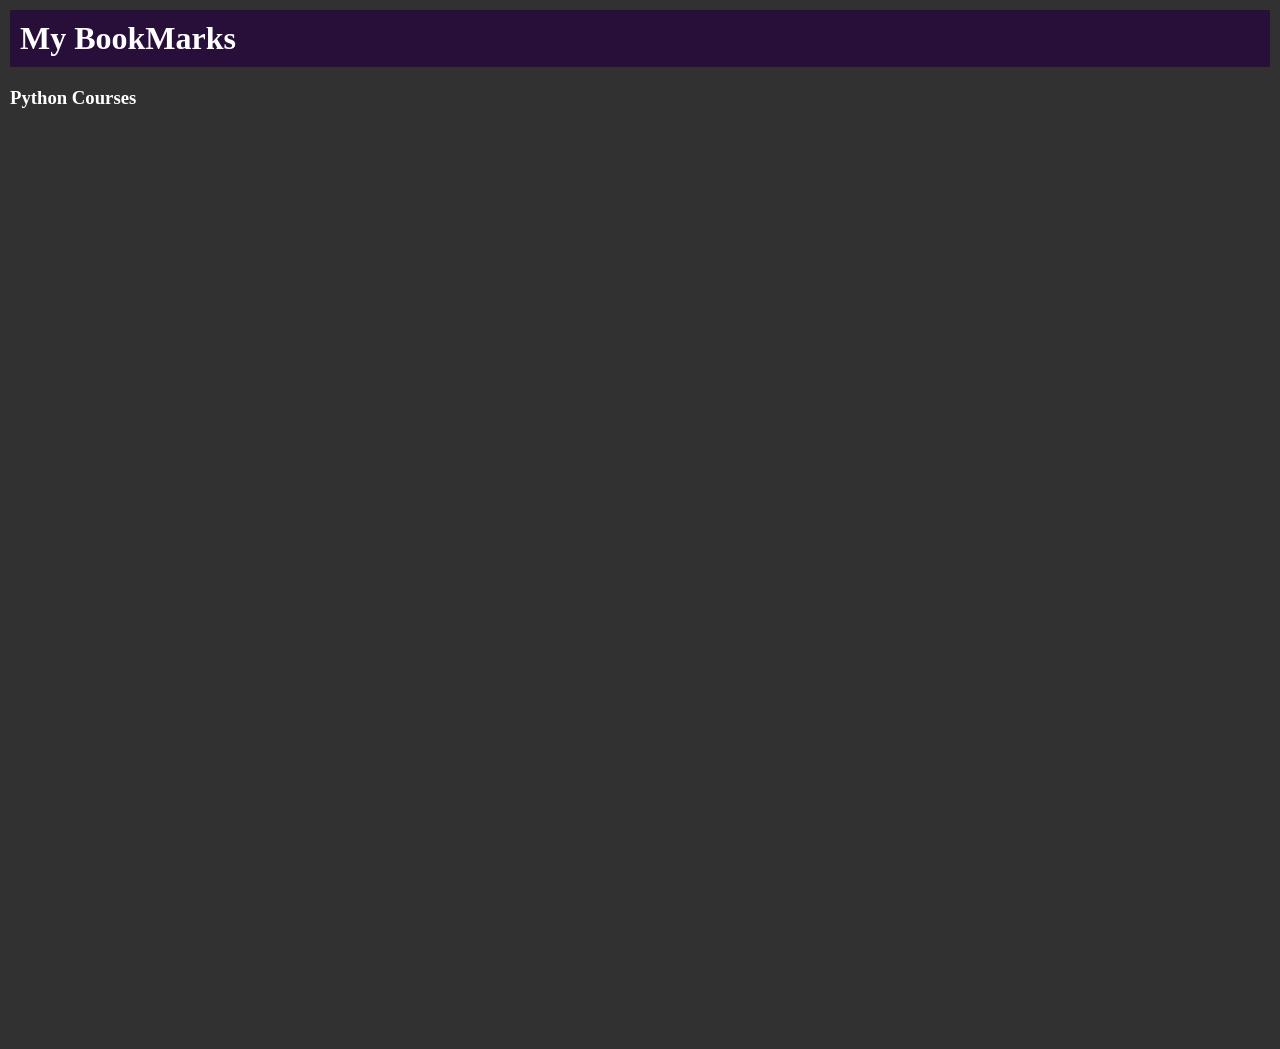
<file: BookMark/index.html>
<!DOCTYPE html>
<html lang="en">
<head>
    <meta charset="UTF-8">
    <meta name="viewport" content="width=device-width, initial-scale=1.0">
    <meta name="referrer" content="strict-origin-when-cross-origin" />
    <title>My Bookmark - Raj</title>
    <link rel="stylesheet" href="style.css">
</head>
<body>

<header>
    <h1>My BookMarks</h1>
</header>


<main>

    <h3 class="head_title">Python Courses</h3>
    <div class="stuct">
    <div class="video">
        <iframe width="460" height="280" src="https://www.youtube.com/embed/UrsmFxEIp5k?si=R9yFhYVAkInmtqCh" title="YouTube video player" frameborder="0" allow="accelerometer; autoplay; clipboard-write; encrypted-media; gyroscope; picture-in-picture; web-share" referrerpolicy="strict-origin-when-cross-origin" allowfullscreen></iframe>
    </div>
    <div class="video">
        <iframe width="460" height="280" src="https://www.youtube.com/embed/t2_Q2BRzeEE?si=WCigUHqBW0tMe_ow" title="YouTube video player" frameborder="0" allow="accelerometer; autoplay; clipboard-write; encrypted-media; gyroscope; picture-in-picture; web-share" referrerpolicy="strict-origin-when-cross-origin" allowfullscreen></iframe>
    </div>
    <div class="video">
        <iframe width="460" height="280" src="https://www.youtube.com/embed/ERCMXc8x7mc?si=4r0d5LzBopwlEoSD" title="YouTube video player" frameborder="0" allow="accelerometer; autoplay; clipboard-write; encrypted-media; gyroscope; picture-in-picture; web-share" referrerpolicy="strict-origin-when-cross-origin" allowfullscreen></iframe>
    </div>
    <div class="video">
        <iframe width="460" height="280" src="https://www.youtube.com/embed/g4Ffdh41vRQ?si=57EI_deWlM7MtQZR" title="YouTube video player" frameborder="0" allow="accelerometer; autoplay; clipboard-write; encrypted-media; gyroscope; picture-in-picture; web-share" referrerpolicy="strict-origin-when-cross-origin" allowfullscreen></iframe>
    </div>
    <div class="video">
        <iframe width="460" height="280" src="https://www.youtube.com/embed/XV-lIaO00H8?si=x3LXZ-vofQUCNy85" title="YouTube video player" frameborder="0" allow="accelerometer; autoplay; clipboard-write; encrypted-media; gyroscope; picture-in-picture; web-share" referrerpolicy="strict-origin-when-cross-origin" allowfullscreen></iframe>
    </div>
    <div class="video">
        <iframe width="460" height="280" src="https://www.youtube.com/embed/HeW-D6KpDwY?si=8UqmIKVfwtZK6nA-" title="YouTube video player" frameborder="0" allow="accelerometer; autoplay; clipboard-write; encrypted-media; gyroscope; picture-in-picture; web-share" referrerpolicy="strict-origin-when-cross-origin" allowfullscreen></iframe>
    </div>
    </div>
</main>
    
</body>
</html>
</file>
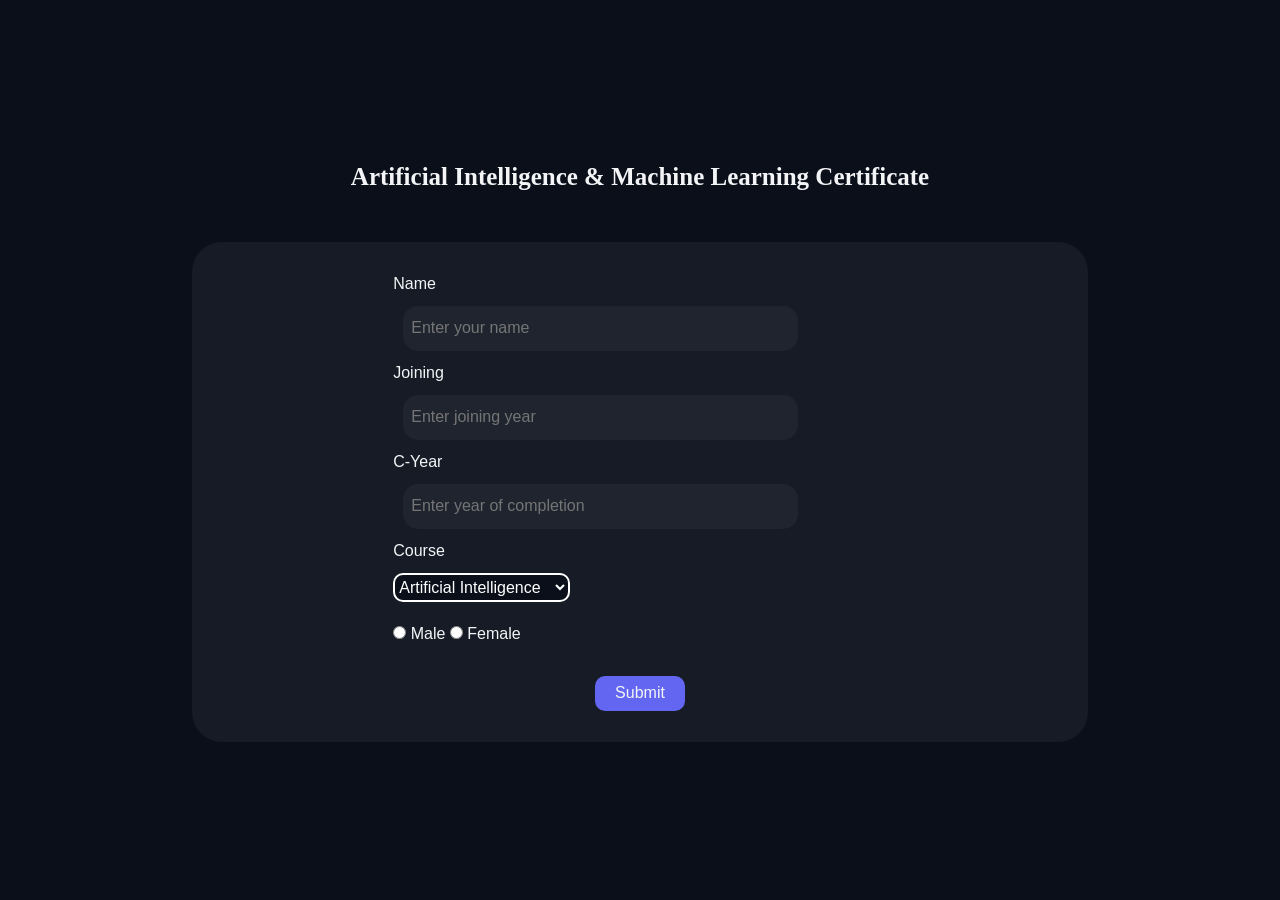
<file: Certificate Generator/index.html>
<!DOCTYPE html>
<html lang="en">

<head>
    <meta charset="UTF-8">
    <meta name="viewport" content="width=device-width, initial-scale=1.0">
    <link href="https://cdn.jsdelivr.net/npm/bootstrap@5.3.0/dist/css/bootstrap.min.css" rel="stylesheet">
    <link rel="stylesheet" href="https://cdn.jsdelivr.net/npm/bootstrap-icons@1.11.3/font/bootstrap-icons.min.css">
    <link rel="stylesheet" href="style.css">
    <title>AI ML Certificate Generator</title>
</head>

<body>

    <div class="heading">
        <p>Artificial Intelligence & Machine Learning Certificate</p>
    </div>
    <!-- Container box -->
    <div class="container">
        <form action="page/certificate.html" class="details">
            <div class="form-inp">
                <label for="name">Name</label>
                <input class="inp" type="text" id="name" placeholder="Enter your name" autofocus required>
            </div>

            <div class="form-inp">
                <label for="j-year">Joining</label>
                <input class="inp" type="number" id="j-year" placeholder="Enter joining year" required>
            </div>

            <div class="form-inp">
                <label for="c-year">C-Year</label>
                <input class="inp" type="number" id="c-year" placeholder="Enter year of completion" required>
            </div>

            <div class="form-inp">
                <label>Course</label>
                <select name="courses" required>
                    <option value="ai">Artificial Intelligence</option>
                    <option value="ml">Machine Learning</option>
                </select>
            </div>

            <div class="gender">
                <input type="radio" id="male" name="gender" value="male">
                <label for="male">Male</label>
                <input type="radio" id="female" name="gender" value="female">
                <label for="female">Female</label>
            </div>

            <div class="sbt">
                <input type="submit" id="sb-btn">
            </div>
        </form>
    </div>

    <script src="page/script.js"></script>
</body>

</html>
</file>
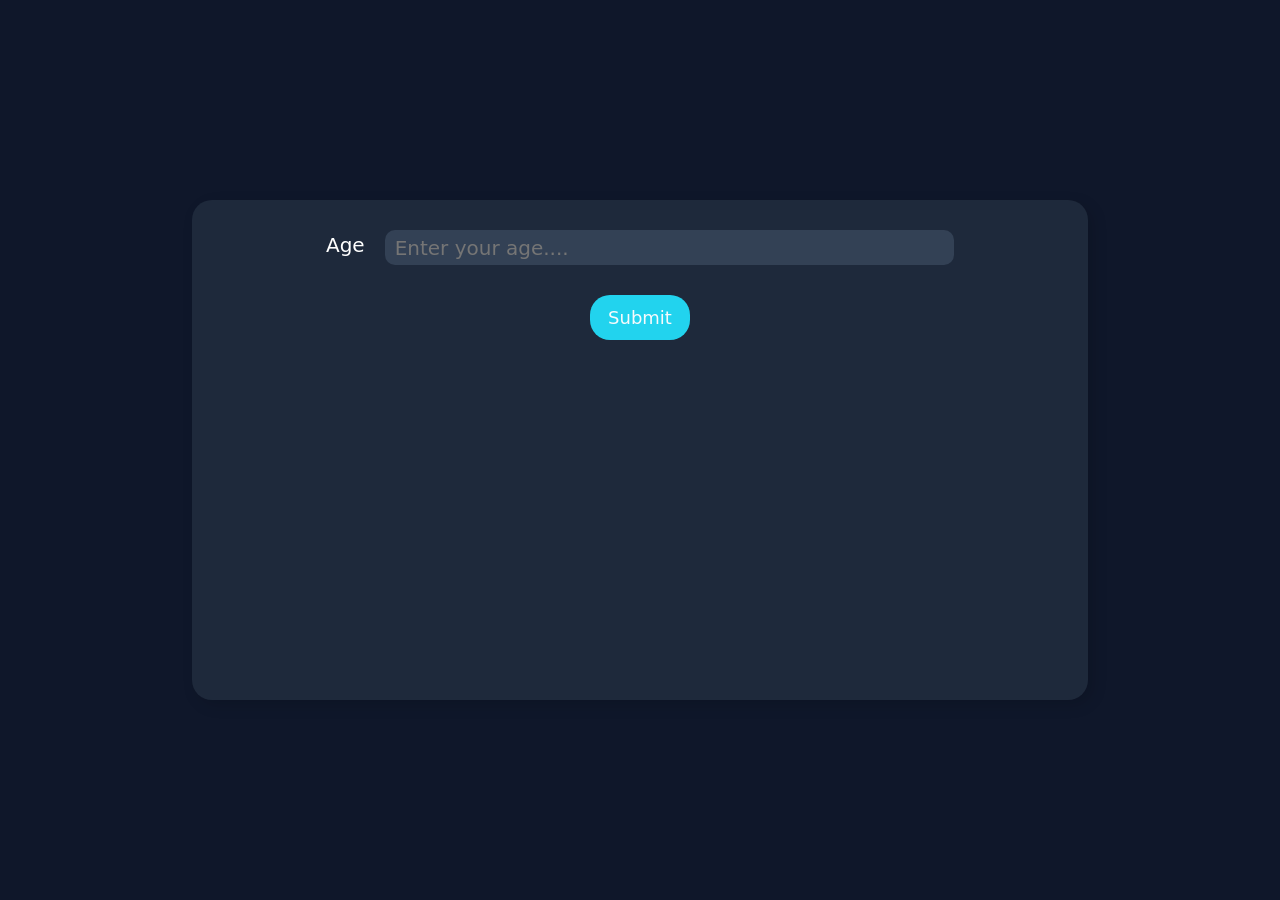
<file: Dynamic DL checker/index.html>
<!DOCTYPE html>
<html lang="en">
<head>
    <meta charset="UTF-8">
    <meta name="viewport" content="width=device-width, initial-scale=1.0">
    <title>DL Checker</title>
    <link href="https://cdn.jsdelivr.net/npm/bootstrap@5.3.0/dist/css/bootstrap.min.css" rel="stylesheet">
    <link rel="stylesheet" href="https://cdn.jsdelivr.net/npm/bootstrap-icons@1.11.3/font/bootstrap-icons.min.css">

    <link rel="stylesheet" href="style.css">
</head>
<body>
    
    <div class="container">
        <div class="input-section">
            <label for="age">Age</label>
            <input type="number" id="age" placeholder="Enter your age....">
        </div>
        <div class="submit">
            <button id="submit">Submit</button>
        </div>

        <div class="warn" id="notAge"><i style="color: white;" class="bi bi-exclamation-triangle"></i> Invalid Age</div>

        <div class="warn" id="less16"><i style="color: white;" class="bi bi-exclamation-triangle"></i> You are not eligible for DL</div>

        <div class="warn" id="is16"><i style="color: rgb(0, 255, 0);" class="bi bi-check-square"></i> You can apply for Learning DL</div>

        <div class="warn" id="is18"><i style="color: rgb(0, 255, 0);" class="bi bi-check-square"></i> You can apply for DL</div>
        
        <div class="warn" id="greater20"><i style="color: rgb(0, 255, 0);" class="bi bi-check-square"></i> You can apply for both commercial and personal DL</div>

        <div class="warn" id="oldage"><i style="color: white;" class="bi bi-exclamation-triangle"></i> You cannot apply for the DL anymore, stay home and stay healthy</div>
    </div>

    <script src="script.js"></script>
</body>
</html>
</file>
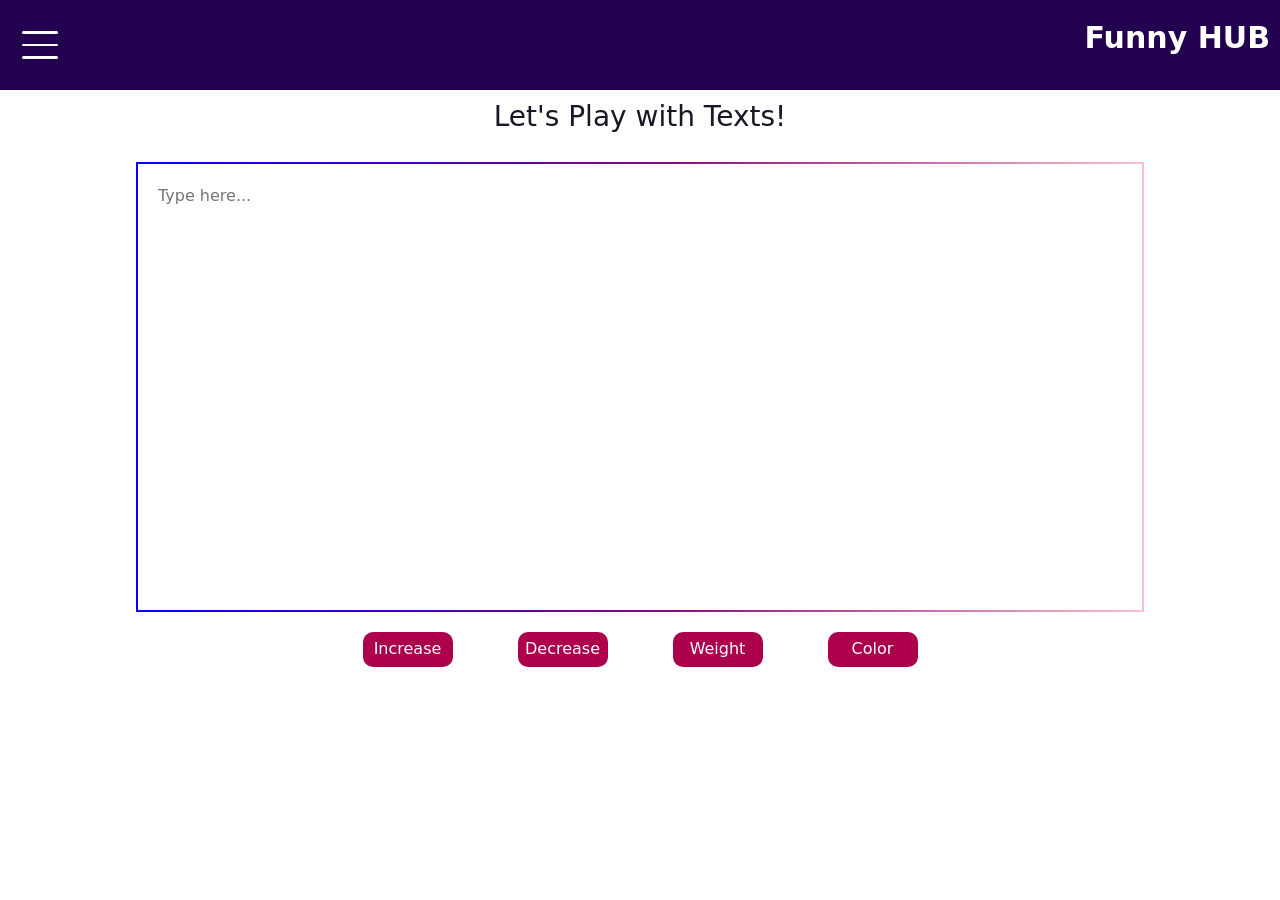
<file: Funny-HUB/index.html>
<!DOCTYPE html>
<html lang="en">

<head>
    <meta charset="UTF-8">
    <meta name="viewport" content="width=device-width, initial-scale=1.0">
    <link href="https://cdn.jsdelivr.net/npm/bootstrap@5.3.0/dist/css/bootstrap.min.css" rel="stylesheet">
    <link rel="stylesheet" href="https://cdn.jsdelivr.net/npm/bootstrap-icons@1.11.3/font/bootstrap-icons.min.css">

    <link rel="stylesheet" href="style.css">
    <title>Funny-HUB.com</title>
</head>

<body>
    <header>
        <div class="hamburger">
            <div class="line line1"></div>
            <div class="line line2"></div>
            <div class="line line3"></div>
        </div>
        <div class="headName">
            <p>Funny HUB</p>
        </div>

    </header>
    <div class="sidebar">

        <div class="dark">
            <i class="bi bi-moon"></i><p>Dark</p>
        </div>

    </div>

    <main>
        <div class="textEditor">
            <h3>Let's Play with Texts!</h3>
            
            <textarea id="textarea" name="message" rows="12" cols="80" placeholder="Type here..."></textarea>
            
            <div class="buttons">
                <button id="increase">Increase</button>
                <button id="decrease">Decrease</button>
                <button id="weight">Weight</button>
                <button id="color">Color</button>

            </div>
                <div class="color-sec">
                    <div class="colour colour1"></div>
                    <div class="colour colour2"></div>
                    <div class="colour colour3"></div>
                    <div class="colour colour4"></div>
                    <div class="colour colour5"></div>
                    <div class="colour colour6"></div>
                    <div class="colour colour7"></div>
                    <div class="colour colour8"></div>
                    <div class="colour colour9"></div>
                    <div class="colour colour10"></div>
                    <div class="colour colour11"></div>
                    <div class="colour colour12"></div>
                </div>
        </div>

    </main>
    <script src="script.js"></script>
</body>

</html>
</file>
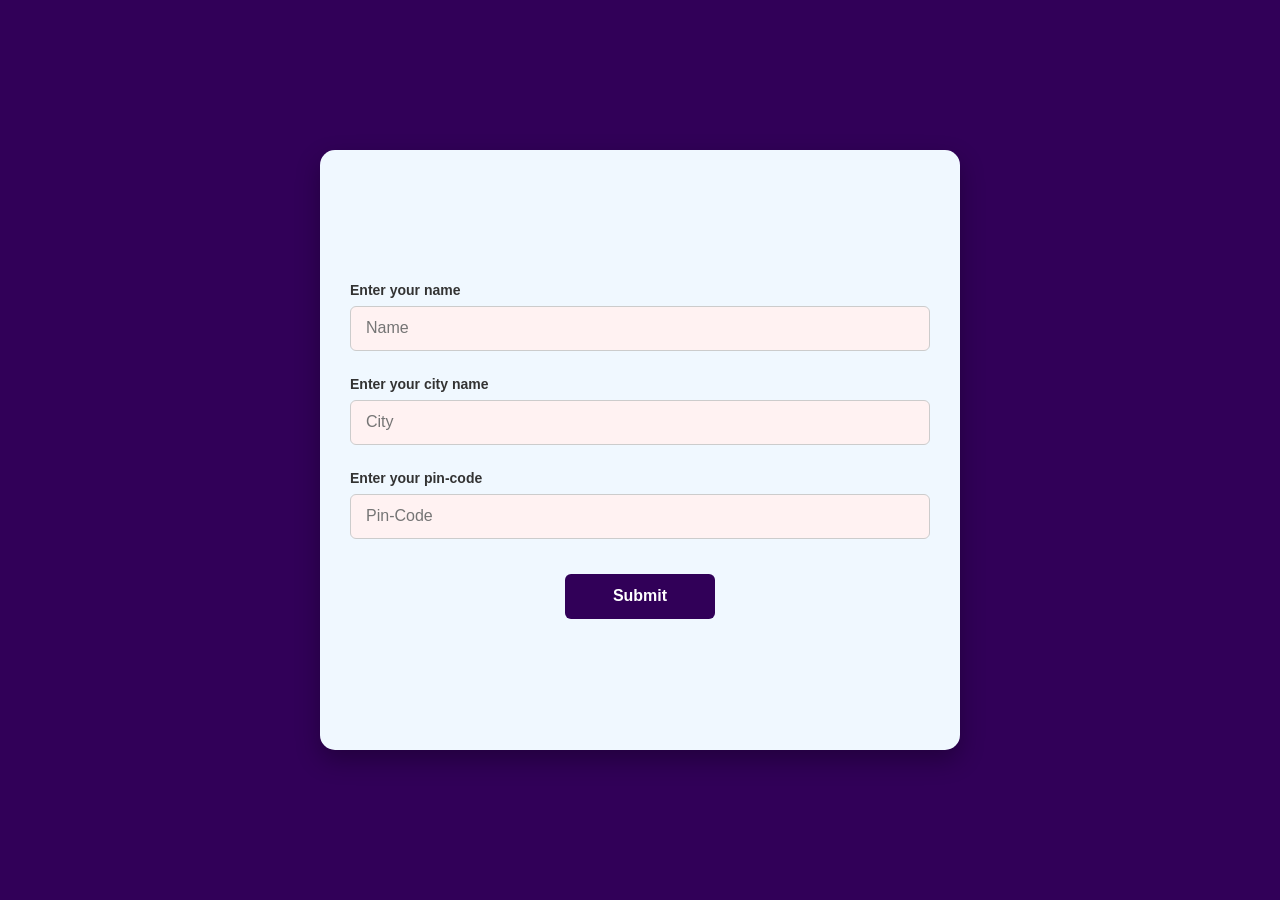
<file: Log in page/index.html>
<!DOCTYPE html>
<html lang="en">
<head>
    <meta charset="UTF-8">
    <meta name="viewport" content="width=device-width, initial-scale=1.0">
    <title>Form - User</title>
    <style>
        /* CSS Reset */
        * {
            margin: 0;
            padding: 0;
            box-sizing: border-box;
        }

        body {
            background-color: rgb(49, 0, 88);
            display: flex;
            align-items: center;
            justify-content: center;
            min-height: 100vh;
            font-family: Arial, sans-serif;
        }

        /* White Outer Box */
        .box {
            width: 50vw;
            height: 600px;
            background-color: aliceblue;
            display: flex;
            flex-direction: column;
            align-items: center;
            justify-content: center;
            border-radius: 15px;
            padding: 30px;
            box-shadow: 0 10px 25px rgba(0, 0, 0, 0.3);
        }

        /* Form spans full width of the padding allowed */
        form {
            width: 100%;
            display: flex;
            flex-direction: column;
            gap: 25px; /* Spacing between each input row block */
        }

        /* Row Container holding label and input vertically */
        .user_inp {
            display: flex;
            flex-direction: column;
            gap: 8px; /* Spacing between label and its input box */
        }

        label {
            font-size: 14px;
            font-weight: bold;
            color: #333333;
        }

        input[type="text"] {
            height: 45px; /* Bigger height for professional look */
            width: 100%;  /* Takes full width of the parent box */
            background-color: rgb(255, 242, 242);
            border: 1px solid #ccc;
            border-radius: 6px;
            padding: 0 15px;
            font-size: 16px;
            outline: none;
        }

        /* Submit Button Container */
        .submit-container {
            display: flex;
            justify-content: center;
            margin-top: 10px;
        }

        /* Submit Button Styling */
        .sub {
            height: 45px;
            width: 150px;
            background-color: rgb(49, 0, 88);
            color: white;
            border: none;
            border-radius: 6px;
            font-size: 16px;
            font-weight: bold;
            cursor: pointer;
            transition: background 0.3s ease;
        }

        .sub:hover {
            background-color: rgb(75, 0, 135);
        }
        @media (max-width : 1144px){
            .box{
                width: 75%;
                height: auto;
                padding: 20px;
            }
        }
    </style>
</head>
<body>
    
    <div class="box">
        <form action="END">
            <div class="user_inp">
                <label for="name">Enter your name</label>
                <input type="text" id="name" placeholder="Name" autofocus required>
            </div>
            
            <div class="user_inp">
                <label for="city">Enter your city name</label>
                <input type="text" id="city" placeholder="City" required>
            </div>
            
            <div class="user_inp">
                <label for="pincode">Enter your pin-code</label>
                <input type="text" id="pincode" placeholder="Pin-Code" required>
            </div>
            
            <div class="submit-container">
                <input type="submit" value="Submit" class="sub">
            </div>
        </form>
    </div>

</body>
</html>
</file>
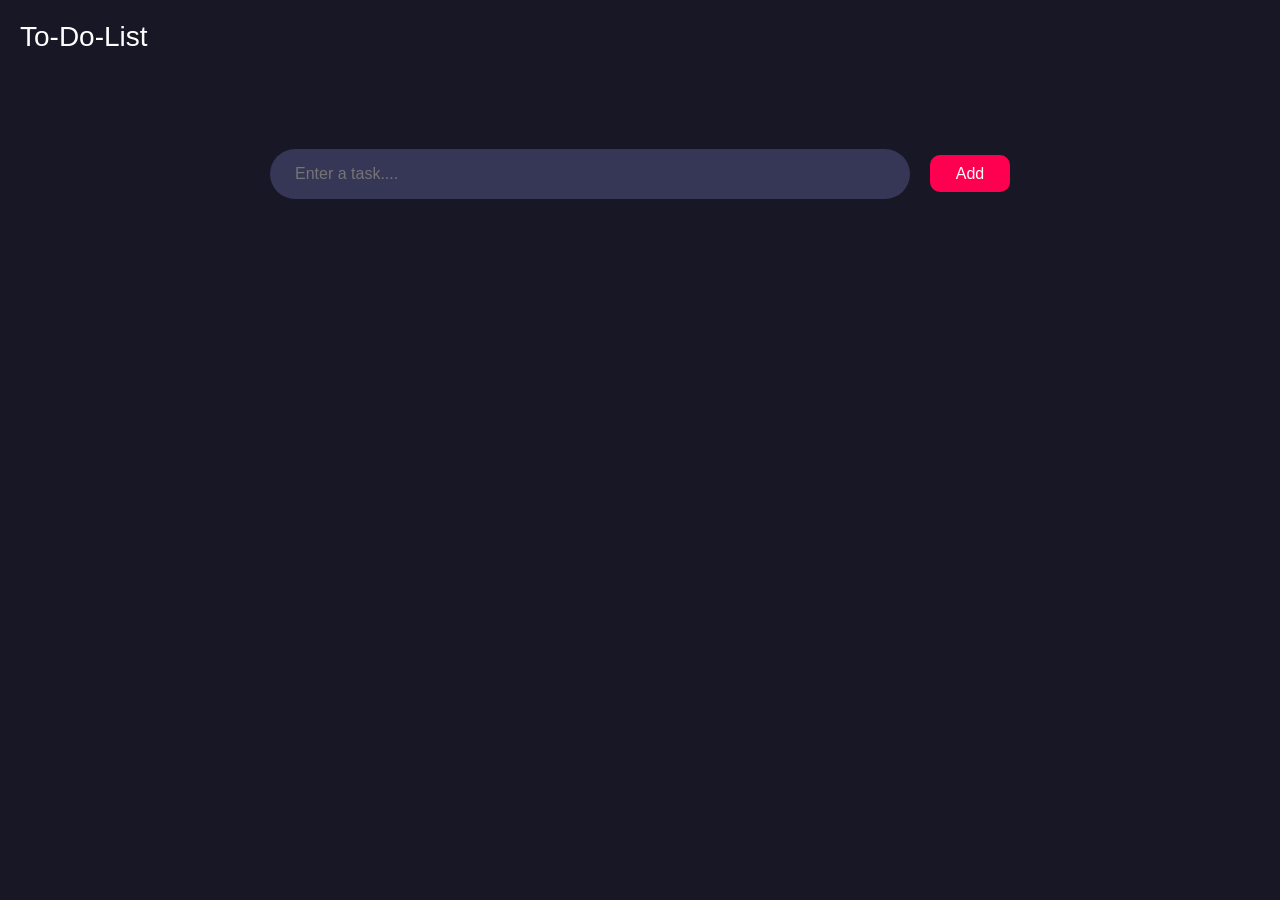
<file: To-Do-List/index.html>
<!DOCTYPE html>
<html lang="en">
<head>
    <meta charset="UTF-8">
    <meta name="viewport" content="width=device-width, initial-scale=1.0">
    <title>To-do-app</title>
    <link href="https://cdn.jsdelivr.net/npm/bootstrap@5.3.0/dist/css/bootstrap.min.css" rel="stylesheet">
    <link rel="stylesheet" href="https://cdn.jsdelivr.net/npm/bootstrap-icons@1.11.3/font/bootstrap-icons.min.css">
    <link rel="stylesheet" href="style.css">
</head>
<body>

    <header>
        <h3>To-Do-List</h3>
    </header>

    <div class="input-box">
        <input type="text" id="task" placeholder="Enter a task...." autofocus required>
        <i class="bi bi-trash3"></i>
        <button id="add-task">Add</button>
    </div>

    <div id="tasks">

    </div>

    <script src="script.js"></script>
</body>
</html>
</file>
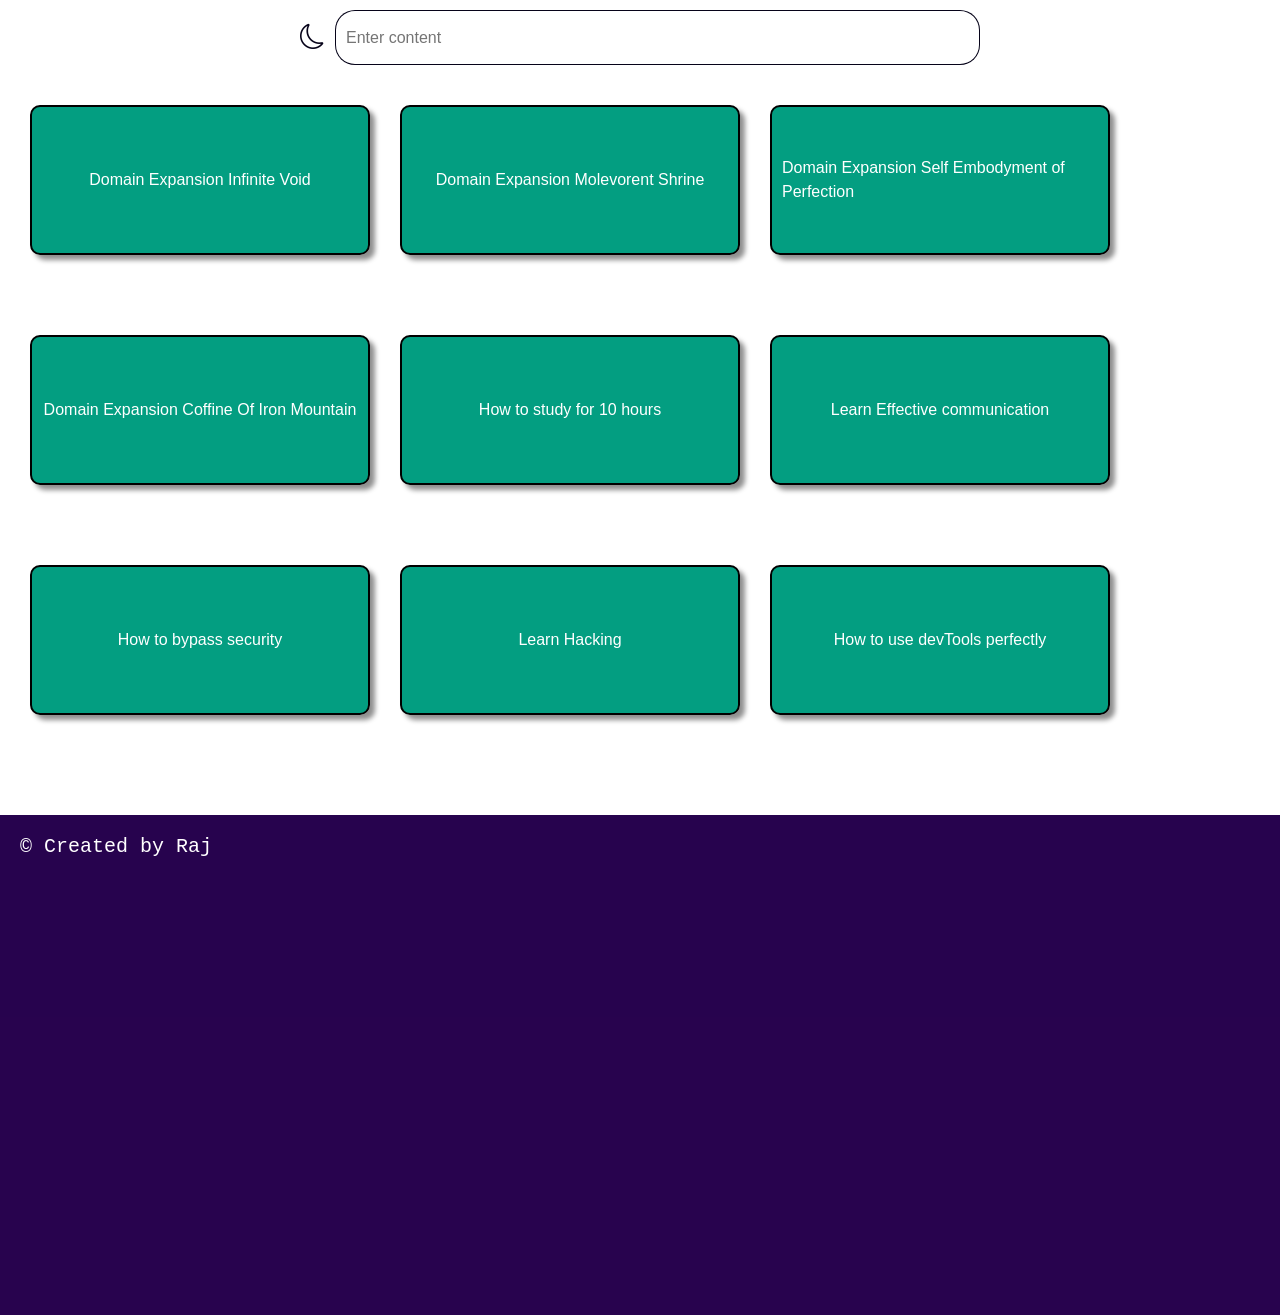
<file: Web Domains/index.html>
<!DOCTYPE html>
<html lang="en">
<head>
    <meta charset="UTF-8">
    <meta name="viewport" content="width=device-width, initial-scale=1.0">
    <title>infinite-void-dashboard</title>
    <link href="https://cdn.jsdelivr.net/npm/bootstrap@5.3.0/dist/css/bootstrap.min.css" rel="stylesheet">

    <link rel="icon" type="image/png" href="logo.png">

    <link rel="stylesheet" href="https://cdn.jsdelivr.net/npm/bootstrap-icons@1.11.3/font/bootstrap-icons.min.css">

    <link rel="stylesheet" href="style.css">
</head>
<body>
    <!-- Header -->
    <header>
        <div class="search-box">
            
            <i class="bi bi-moon"></i>
            <input type="text" id="search-box" placeholder="Enter content">
        </div>
    </header>

    <!-- Main contents goes here -->
    <main>
        
        <div class="container">
            <div class="card">Domain Expansion Infinite Void</div>
            <div class="card">Domain Expansion Molevorent Shrine</div>
            <div class="card">Domain Expansion Self Embodyment of Perfection</div>
            <div class="card">Domain Expansion Coffine Of Iron Mountain</div>
            <div class="card">How to study for 10 hours</div>
            <div class="card">Learn Effective communication</div>
            <div class="card">How to bypass security</div>
            <div class="card">Learn Hacking</div>
            <div class="card">How to use devTools perfectly</div>
        </div>
    </main>

    <footer>
        <div class="foot">
            <h3>&copy; Created by Raj</h3>
        </div>
    </footer>
    <script src="script.js"></script>
</body>
</html>
</file>
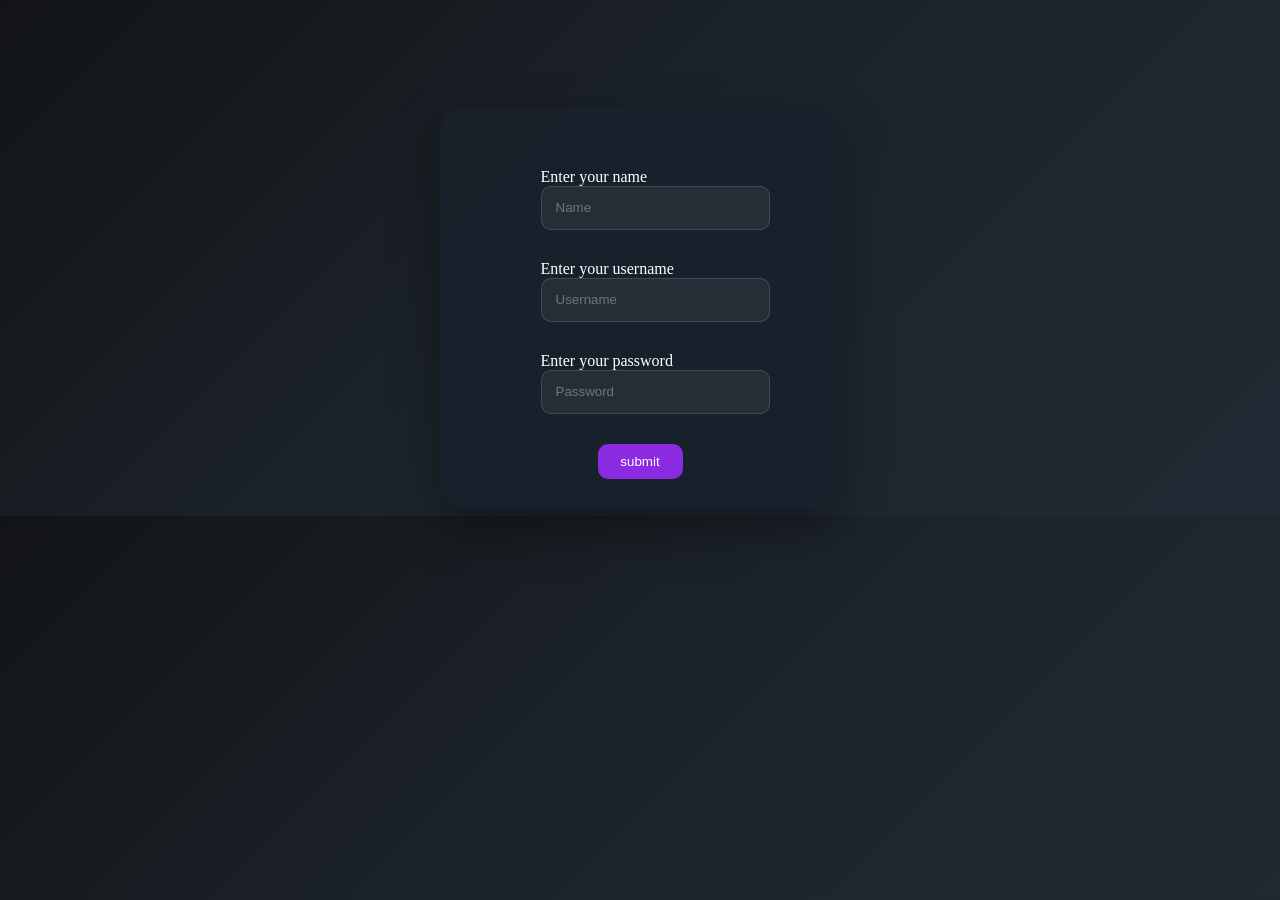
<file: Log in page/Log in page V2/index.html>
<!DOCTYPE html>
<html lang="en">
<head>
    <meta charset="UTF-8">
    <meta name="viewport" content="width=device-width, initial-scale=1.0">
    <title>Login - Page</title>
    <link rel="stylesheet" href="style.css">
</head>
<body>

    <div class="box">
        <form method = "post">
            <div class="name">
                <label for="name">Enter your name</label><br>
                <input type="text" id="name" name="name" placeholder="Name" required>
            </div>
            <div class="name">
                <label for="username">Enter your username</label><br>
                <input type="text" id="username" name="username" placeholder="Username" required>
            </div>
            <div class="name">
                <label for="password">Enter your password</label><br>
                <input type="password" id="password" name="password" placeholder="Password" required>
            </div>
            <div class="name btn">
                <input type="submit" value="submit" class="sub_btn">
            </div>
        </form>

    </div>
    
</body>
</html>
</file>
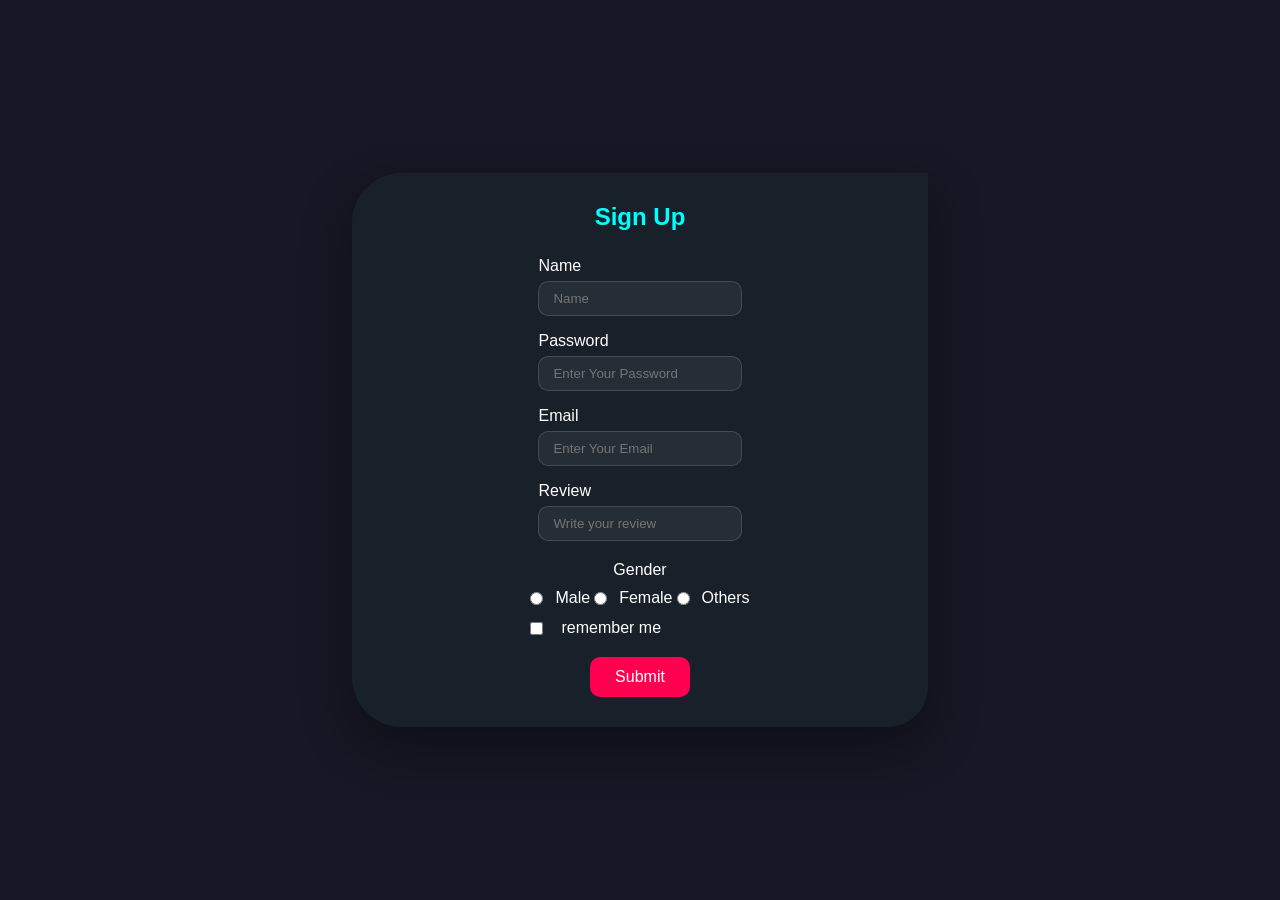
<file: Sign up page/Sign up ultimate edition/index.html>
<!DOCTYPE html>
<html lang="en">

<head>
    <meta charset="UTF-8">
    <meta name="viewport" content="width=device-width, initial-scale=1.0">
    <title>AI Heaist</title>
    <link rel="stylesheet" href="style.css">
</head>

<body>
    <div class="container">
        <div>
            <h2>Sign Up</h2>
        </div>
        <form>
            <div class="box">
                <label for="name">Name</label>
                <input type="text" id="name" name="name" placeholder="Name" required autofocus>
            </div>
            <div class="box">
                <label for="password">Password</label>
                <input type="password" id="password" name="password" placeholder="Enter Your Password" required>
            </div>
            <div class="box">
                <label for="email">Email</label>
                <input type="email" id="email" name="email" placeholder="Enter Your Email" required>
            </div>
            <div class="box">
                <label for="details_ac">Review</label>
                <input type="text" id="details_ac" name="review" placeholder="Write your review" required>
            </div>
            <div class="gender">
                <label>Gender</label>
                <div class="gender-options">
                    <input type="radio" id="male" name="gender" value="male">
                    <label for="male">Male</label>

                    <input type="radio" id="female" name="gender" value="female">
                    <label for="female">Female</label>

                    <input type="radio" id="others" name="gender" value="others">
                    <label for="others">Others</label>
                </div>
            </div>
            <div>
                <input type="checkbox" id="loot" name="loot" value="yes">
                <label for="loot">remember me</label>
            </div>
            <div class="btn">
                <a href="https://alpha-to-do-list.netlify.app/" target="_blank" class="sub_btn">Submit</a>
            </div>
        </form>
    </div>
</body>

</html>
</file>
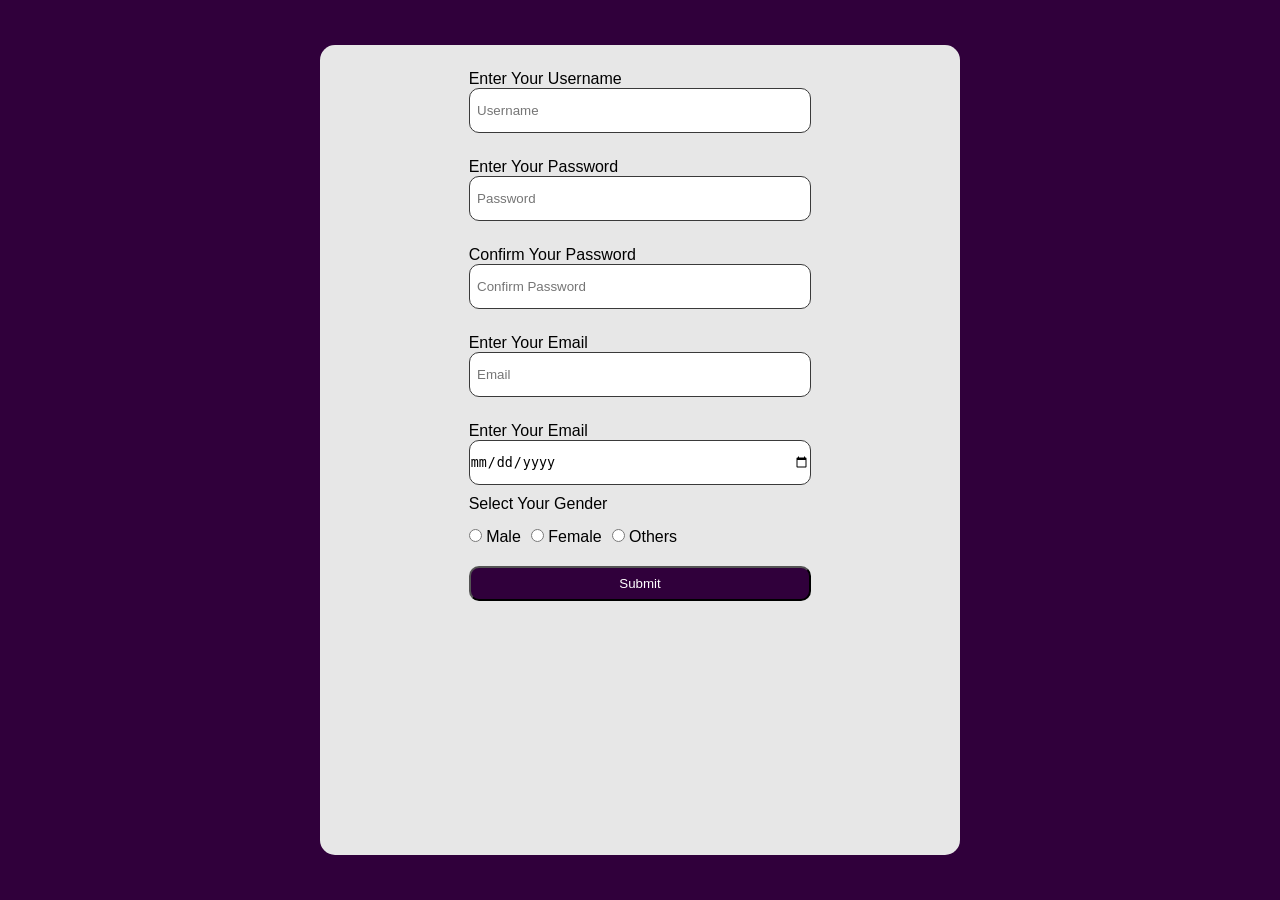
<file: Sign up page/sign-up.html>
<!DOCTYPE html>
<html lang="en">
<head>
    <meta charset="UTF-8">
    <meta name="viewport" content="width=device-width, initial-scale=1.0">
    <title>Themescore - signup</title>
    <link rel="stylesheet" href="style.css">
</head>
<body>

    <div class="main_box">
        <form method="POST" action="/submit">
            <div class="user_input">
                <label for="username">Enter Your Username</label>
                <input type="text" id="username" placeholder="  Username" name="username" autofocus required>
            </div>
            <div class="user_input">
                <label for="password">Enter Your Password</label>
                <input type="password" id="password" placeholder="  Password" name="password" required>
            </div>
            <div class="user_input">
                <label for="ConfirmPassword">Confirm Your Password</label>
                <input type="password" id="ConfirmPassword" placeholder="  Confirm Password" name="Confirm_Password" required>
            </div>
            <div class="user_input">
                <label for="email">Enter Your Email</label>
                <input type="email" id="email" placeholder="  Email" name="email" required>
            </div>
            <div class="user_input">
                <label for="dob">Enter Your Email</label>
                <input type="date" id="dob" placeholder="  Date of Birth" name="dob" required>
            </div>


            <label for="male" class="label_gender">Select Your Gender</label>
            <div class="gender">
            <div>
                <input type="radio" name="gender" id="male" value="male" required>
                <label for="male">Male</label>
            </div>
            <div>
                <input type="radio" name="gender" id="female" value="female">
                <label for="female">Female</label>
            </div>
            <div>
                <input type="radio" name="gender" id="others" value="others">
                <label for="others">Others</label>
            </div>
            </div>

            <div class="submition">
                <input type="submit" value="Submit" class="sub">
            </div>
        </form>

    </div>
    
</body>
</html>
</file>
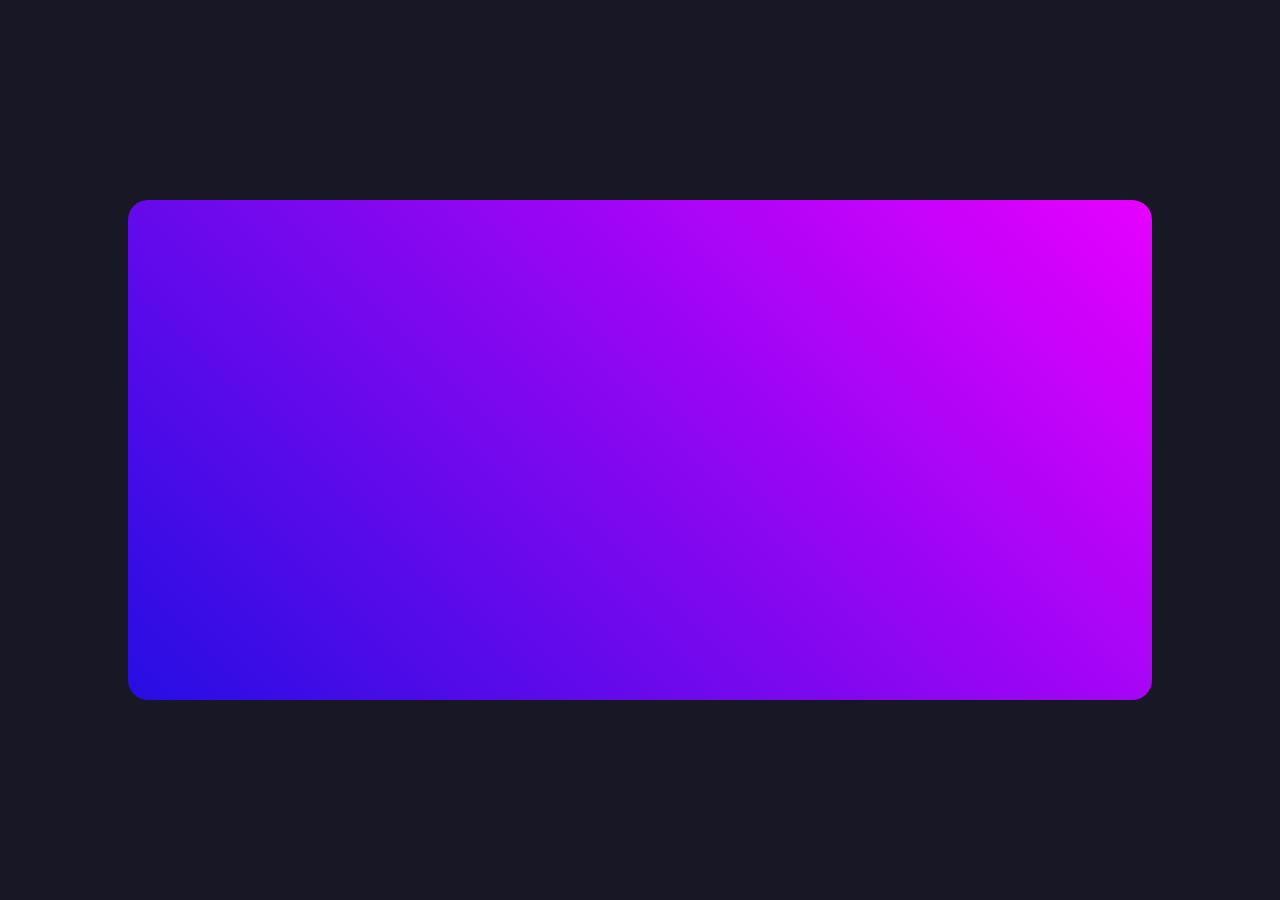
<file: Certificate Generator/page/certificate.html>
<!DOCTYPE html>
<html lang="en">
<head>
    <meta charset="UTF-8">
    <meta name="viewport" content="width=device-width, initial-scale=1.0">
    <title>Document</title>
    <link href="https://cdn.jsdelivr.net/npm/bootstrap@5.3.0/dist/css/bootstrap.min.css" rel="stylesheet">
    <link rel="stylesheet" href="https://cdn.jsdelivr.net/npm/bootstrap-icons@1.11.3/font/bootstrap-icons.min.css">

    <link rel="stylesheet" href="../style.css">
    <link rel="stylesheet" href="style2.css">
</head>
<body>
    
    <div class="certificate"></div>

    <script src="script.js"></script>
</body>
</html>
</file>
<file: BookMark/style.css>
*{
    margin: 0;
    padding: 0;
    box-sizing: border-box;
}
body{
    background-color: rgb(49, 49, 49);
    color: white;
}
header{
    background-color: rgb(39, 15, 58);
    padding: 10px;
    margin: 10px;
}
.head_title{
    padding: 10px;
}
.video{
    padding: 15px;
    display: inline-flex;
    flex-direction: column;
    font-family: Arial, Helvetica, sans-serif;
}
iframe{
    border-radius: 20px;
}
@media (max-width : 1091px){
    .stuct{
        display: flex;
        flex-direction: column;
        justify-content: center;
        align-items: center;
    }
    .video{
        display: inline-flex;
        flex-direction: column;
        justify-content: center;
        align-items: center;
    }
    iframe{
        width: 75vw;
    }
}
</file>
<file: Certificate Generator/style.css>
*{
    margin: 0;
    padding: 0;
    box-sizing: border-box;
}
:root{
    --background: #0B0F19;
    --container: #161B26;
    --text-primary: #F3F4F6;
    --text-secondary: #9CA3AF;
    --input-back: #1F242F;
    --input-border: #2D3545;
    --input-border-active: #6366F1;
    --btn: #6366F1;
    --btn-hover: #4345ad;
}
body{
    background-color: var(--background);
    color: var(--text-primary);
    min-height: 100vh;
    display: flex;
    justify-content: center;
    align-items: center;
    flex-direction: column;
    font-family: Arial, Helvetica, sans-serif;
}
.heading{
    font-family:Cambria, Cochin, Georgia, Times, 'Times New Roman', serif;
    font-weight: 700;
    font-size: 25px;
    margin-bottom: 30px;
}
.container{
    background-color: var(--container);
    width: 70%;
    min-height: 500px;
    border-radius: 30px;
    padding: 20px;
    justify-content: center;
    display: flex;
}
form{
    width: 60%;
    padding: 10px;
}
form > .form-inp{
    display: flex;
    flex-direction: column;
}
.inp{
    width: 80%;
    height: 45px;
    border-radius: 15px;
    padding: 8px;
    outline: none;
    border: var(--input-border);
    background-color: var(--input-back);
    color: white;
    margin: 10px;
}
select {
    word-wrap: normal;
    background-color: var(--background);
    width: 177px;
    height: 29px;
    border-radius: 10px;
    border: 2px solid white;
    color: white;
    margin-top: 10px;
}
.gender{
    margin-top: 20px;
}
.sbt{
    display: flex;
    justify-content: center;
    align-items: center;
}
#sb-btn{
    width: 90px;
    height: 35px;
    background-color: var(--btn);
    color: var(--text-primary);
    border-radius: 10px;
    outline: none;
    border: none;
    margin-top: 30px;
}
#sb-btn:hover{
    background-color: var(--btn-hover);
}
@media (max-width: 998px){
    .heading{
        font-size: 18px;
    }
    form{
        width: 80%;
    }
}
@media (max-width: 750px){
    .heading{
        font-size: 14px;
    }
    .container{
        width: 90%;
    }
    form{
        width: 100%;
    }
}
</file>
<file: Dynamic DL checker/style.css>
*{
    margin: 0;
    padding: 0;
    box-sizing: border-box;
}
:root{
    --background: #0F172A;
    --card: #1E293B;
    --input: #334155;
    --button: #22D3EE;
    --btnText: #F8FAFC;
    --btnHover: #06B6D4;
}
body{
    background-color: var(--background);
    min-height: 100vh;
    display: flex;
    align-items: center;
    justify-content: center;
    color: white;
}
.container{
    height: 500px;
    width: 70%;
    background-color: var(--card);
    display: flex;
    /* justify-content: center; */
    align-items: center;
    flex-direction: column;
    margin: 20px;
    padding: 10px;
    gap: 10px;
    border-radius: 20px;
    box-shadow: 5px 5px 15px rgba(0, 0, 0, 0.138);
}
.input-section{
    width: 100%;
    display: flex;
    justify-content: center;
    gap: 20px;
    margin: 20px;
    height: fit-content;
}
#age{
    width: 65%;
    height: 35px;
    padding: 10px;
    outline: none;
    border: none;
    border-radius: 10px;
    background-color: var(--input);
    color: white;
}
.container:first-child{
    font-size: 20px;
    font-weight: 500;
}
.warn{
    display: flex;
    align-items: center;
    justify-content: center;
    width: 60%;
    height: fit-content;
    color: red;
    font-weight: 700;
    display: none;
    gap: 10px;
}
#is16{
    color: white;
}
#is18{
    color: white;
}
#greater20{
    color: white;
}
#submit{
    width: 100px;
    height: 45px;
    border: none;
    border-radius: 20px;
    background-color: var(--button);
    color: var(--btnText);
    font-size: 18px;
}
#submit:hover{
    background-color: var(--btnHover);
}

@media(max-width: 684px) {
    body{
        align-items: flex-start;
    }
    .container{
        width: 90%;
    }
}
</file>
<file: Funny-HUB/style.css>
*{
    margin: 0;
    padding: 0;
    box-sizing: border-box;
}
:root{
    --lightBackground: #fff;
    --darkBackground: rgb(23, 23, 37);
}
body.darken{
    --lightBackground: rgb(23, 23, 37);
    --darkBackground: #fff;
}
body{
    background-color: var(--lightBackground);
    color: var(--darkBackground);
    transition: 0.2s ease-in-out;
}
header{
    height: 90px;
    width: 100%;
    background-color: rgb(35, 0, 79);
    color: white;
    padding: 10px;
    display: flex;
    align-items: center;
    justify-content: space-between;
}
.hamburger{
    width: 60px;
    height: 60px;
    display: flex;
    flex-direction: column;
    justify-content: center;
    align-items: center;
    gap: 10px;
    transition: 0.2s ease-in-out;
}
.headName{
    height: 60px;
    display: flex;
    align-items: center;
}
.headName > p{
    font-size: 30px;
    font-weight: 700;
}
.line{
    height: 0.17rem;
    width: 60%;
    background-color: white;
    border-radius: 50px;
}
.hamburger.active{
    gap: 0;
}
.line1.active{
    transform: rotate(45deg);
}
.line2.active{
    display: none;
}
.line3.active{
    transform: rotate(-45deg);
}
.sidebar{
    position: absolute;
    width: 20%;
    height: 100vh;
    background-color: rgb(35, 0, 79);
    color: white;
    z-index: -1;
    border-top: 1px white;
    transform: translateX(-100%);
    transition: 0.2s ease-in-out;
    padding: 25px;
}
.sidebar.active{
    transform: translateX(0);
    z-index: 1;
}
.dark{
    height: 40px;
    width: 90%;
    display: flex;
    flex-direction: row;
    gap: 10px;
}
.bi-moon{
    font-size: 16px;
    color: white;
}
main{
    padding: 10px;
}
.textEditor{
    display: flex;
    flex-direction: column;
    justify-content: center;
    align-items: center;
    gap: 20px;
}
#textarea{
    color: var(--darkBackground);
    border: 2px solid transparent;
    background: linear-gradient(var(--lightBackground), var(--lightBackground)) padding-box,
                linear-gradient(90deg, blue, purple, pink) border-box;
    padding: 20px;
    outline: none;
    font-size: 16px;
    width: 80%;
    height: 50vh;
    resize: none;
    box-sizing: border-box;
}
.buttons{
    display: grid;
    grid-template-columns: repeat(4, 1fr);
    gap: 65px;
}
button{
    width: 90px;
    height: 35px;
    background-color: rgb(172, 0, 77);
    color: white;
    outline: none;
    border-radius: 10px;
    border: none;
}
button:hover{
    background-color: rgb(112, 1, 51);
}
.color-sec{
    display: none;
    grid-template-columns: repeat(4, 1fr);
    gap: 10px;
    background-color: var(--lightBackground);
    box-shadow: 5px 5px 10px rgba(109, 109, 109, 0.507);
    border-radius: 10px;
    min-width: 150px;
    min-height: 100px;
    padding: 10px;
    transition: 0.3s cubic-bezier(0.075, 0.82, 0.165, 1);
}
.color-sec.active{
    display: grid;
}
.colour{
    width: 40px;
    height: 40px;
    border-radius: 50%;
    background-color: blueviolet;
}
.colour1{
    background-color: blueviolet;
}
.colour2{
    background-color: blue;
}
.colour3{
    background-color: rgb(0, 175, 172);
}
.colour4{
    background-color: rgb(183, 3, 27);
}
.colour5{
    background-color: rgb(24, 204, 0);
}
.colour6{
    background-color: rgb(68, 15, 95);
}
.colour7{
    background-color: rgb(185, 179, 3);
}
.colour8{
    background-color: rgb(93, 72, 198);
}
.colour9{
    background-color: rgb(87, 3, 92);
}
.colour10{
    background-color: rgb(201, 68, 1);
}
.colour11{
    background-color: rgb(140, 15, 157);
}
.colour12{
    background-color: rgb(212, 9, 111);
}
@media(max-width: 662px){
    .buttons{
        grid-template-columns: repeat(2, 1fr);
        gap: 25px;
    }
    .sidebar{
        width: 40%;
    }
}
@media(max-width: 562px){
    .sidebar{
        width: 45%;
    }
}
</file>
<file: To-Do-List/style.css>
*{
    margin: 0;
    padding: 0;
    box-sizing: border-box;
}
body{
    background-color: rgb(23, 23, 37);
    color: white;
    font-family: 'Segoe UI', Tahoma, Geneva, Verdana, sans-serif;
}
header{
    margin: 20px;
    font-size: 25px;
}
.input-box{
    height: 200px;
    width: 100%;
    display: flex;
    align-items: center;
    justify-content: center;
    gap: 20px;
}
#task{
    width: 50%;
    height: 40px;
    border: none;
    border-radius: 50px;
    background-color: rgb(54, 54, 87);
    padding: 25px;
    outline: none;
    color: white;
}
#add-task{
    height: 37px;
    width: 80px;
    background-color: rgb(255, 0, 81);
    border: none;
    border-radius: 10px;
    color: white;
}
#add-task:hover{
    background-color: rgb(182, 0, 58);
}
#tasks{
    display: flex;
    justify-content: center;
    align-items: center;
    flex-direction: column;
}
.card{
    width: 60%;
    min-height: 60px;
    background-color: rgb(54, 54, 87);
    border-radius: 10px;
    display: flex;
    justify-content: center;
    padding: 25px;
    margin: 10px;
    overflow-x: auto;
    color: white;
}
@media screen and (max-width: 690px) {
    .card{
        width: 90%;
    }
    #task{
        width: 60%;
    }
}
.showError{
    color: red;
    font-size: 20px;
}
</file>
<file: Web Domains/style.css>
*{
    margin: 0;
    padding: 0;
    box-sizing: border-box;
}
:root{
    --LightBody: #fff;
    --DarkBody: #040017fc;
    --Content: #009d80fc;
}
body.dark{
    --LightBody: #040017fc;
    --DarkBody: #fff;
}
body{
    min-height: 100vh;
    background-color: var(--LightBody);
    color: var(--DarkBody);
    font-family:'Lucida Sans', 'Lucida Sans Regular', 'Lucida Grande', 'Lucida Sans Unicode', Geneva, Verdana, sans-serif;
}
.search-box{
    display: flex;
    justify-content: center;
    align-items: center;
    width: 100%;
    max-width: 700px;
    padding: 10px;
    gap: 10px;
}
.bi-moon{
    font-size: 25px;
    color: var(--DarkBody);
}
input{
    height: 55px;
    width: 100%;
    max-width: 100%;
    padding: 10px;
    outline: none;
    border: 1px solid var(--DarkBody);
    border-radius: 20px;
    background-color: var(--LightBody);
    color: var(--DarkBody);
}
header{
    display: flex;
    align-items: center;
    justify-content: center;
    width: 100%;
}
.container{
    min-height: 80vh;
    display: grid;
    grid-template-columns: repeat(4, 1fr);
    gap: 20px;
    padding: 20px;
    margin: 10px;
    width: 100vw;
}
@media (max-width: 1456px){
    .container{
        grid-template-columns: repeat(3, 1fr);
        gap: 10px;
    }
}
@media (max-width: 900px){
    .container{
        grid-template-columns: repeat(1, 1fr);
        gap: 10px;
        width: 50vw;
    }
    .search-box {
        width: 100%;
        max-width: 100%;
    }
    input{
        width: 100%;
    }
    .card{
        height: 80px;
        width: 20px;
    }
}
.card{
    height: 150px;
    width: 340px;
    border-radius: 10px;
    background-color: var(--Content);
    color: #fff;
    box-shadow: 5px 5px 5px rgba(0, 0, 0, 0.442);
    display: flex;
    justify-content: center;
    align-items: center;
    padding: 10px;
    border: 2px solid black;
    transition: 0.2s ease;
}
.card:hover{
    height: 170px;
    width: 360px;
    transform: translate(-10px, -10px);
}
.foot{
    height: 500px;
    width: 100%;
    background-color: #25004cfc;
    color: white;
    padding: 20px;
}
.foot > h3{
    font-family: 'Courier New', Courier, monospace;
    font-size: 20px;
}
</file>
<file: Log in page/Log in page V2/style.css>
body{
    background: linear-gradient(135deg, #121417 0%, #1c242b 50%, #212a34 100%);
    display: flex;
    align-items: center;
    justify-content: center;
    color: white;
}
.box{
    height: 400px;
    width: 400px;
    background: rgba(24, 33, 43, 0.96);
    box-shadow: 0 20px 50px rgba(0, 0, 0, 0.35);
    margin-top: 100px;
    border-radius: 24px;
    display: flex;
    flex-direction: column;
    justify-content: center;
    align-items: center;
}
.name{
    margin-top: 30px;
}
input{
    width: 100%;
    max-width: 320px;
    border-radius: 10px;
    height: 42px;
    padding: 0 14px;
    border: 1px solid rgba(255, 255, 255, 0.14);
    background: rgba(255, 255, 255, 0.06);
    color: #f5f7fb;
    outline: none;
    transition: border-color 0.2s ease, box-shadow 0.2s ease, background 0.2s ease;
}
input:focus{
    border-color: rgba(173, 156, 255, 0.8);
    box-shadow: 0 0 0 4px rgba(173, 156, 255, 0.12);
    background: rgba(255, 255, 255, 0.1);
}
.sub_btn{
    height: 35px;
    width: 85px;
    color: #fff;
    background-color: blueviolet;
    border-style: none;
}
.sub_btn:hover{
    background-color: rgb(95, 14, 171);
}
.btn{
    display: flex;
    flex-direction: column;
    justify-content: center;
    align-items: center;
}
@media(max-width: 440px){
    .box{
        width: 80%;
        height: 50vh;
    }
    input{
        width: 80%;
        height: 30px;
    }
    .sub_btn{
        width: 80%;
    }
    .name{
    margin-top: 20px;
}
}
</file>
<file: Sign up page/Sign up ultimate edition/style.css>
*{
    margin: 0;
    padding: 0;
    box-sizing: border-box;
}
body{
    font-family:'Segoe UI', Tahoma, Geneva, Verdana, sans-serif;
    background-color: rgb(23, 23, 37);
    color: white;
    display: flex;
    justify-content: center;
    align-items: center;
    min-height: 100vh;
}
.container{
    background-color: rgba(24, 33, 43, 0.96);
    min-height: 500px;
    width: 45vw;
    border-radius: 50px 0 40px 50px;
    display: flex;
    flex-direction: column;
    justify-content: center;
    align-items: center;
    gap: 18px;
    padding: 30px;
    box-shadow: 0 20px 50px rgba(0, 0, 0, 0.35);
}
.box{
    padding: 8px;
    display: flex;
    flex-direction: column;
    gap: 6px;
}
input[type="text"],
input[type="password"],
input[type="email"]{
    border-radius: 10px;
    height: 35px;
    padding: 0 14px;
    border: 1px solid rgba(255, 255, 255, 0.14);
    background: rgba(255, 255, 255, 0.06);
    color: #f5f7fb;
    outline: none;
    width: 100%;
}
input[type="radio"],
input[type="checkbox"]{
    width: auto;
    height: auto;
    margin-right: 8px;
    vertical-align: middle;
}

form > div:not(.box):not(.btn){
    display: flex;
    flex-wrap: wrap;
    align-items: center;
    gap: 10px;
    margin-top: 12px;
}
form > div:not(.box):not(.btn) label{
    vertical-align: middle;
}
.btn{
    display: flex;
    justify-content: center;
    width: 100%;
    margin-top: 20px;
}
.sub_btn{
    background-color: rgb(255, 0, 81);
    color: white;
    border: none;
    padding: 10px 25px;
    border-radius: 10px;
    cursor: pointer;
    height: auto;
    min-height: 35px;
    line-height: 1.2;
    text-decoration: none;
    display: inline-block;
    text-align: center;
}
div > h2{
    color: aqua;
    display: flex;
    align-items: center;
    justify-content: center;
}
@media(max-width: 700px){
    .container{
        width: 80vw;
    }
    input[type="text"],
    input[type="password"],
    input[type="email"]{
        width: 90%;
        height: 35px;
    }
}

.gender {
    display: flex;
    flex-direction: column; 
    align-items: flex-start;
    /* gap: 10px;                */
    margin-top: 12px;
}

.gender-options {
    display: flex;          
    flex-direction: row;    
    align-items: center;
    gap: 4px;              
}
</file>
<file: Sign up page/style.css>
*{
    margin: 0;
    padding: 0;
    box-sizing: border-box;
}
body{
    background-color: rgb(48, 0, 59);
    height: 100vh;
    display: flex;
    justify-content: center;
    align-items: center;
    font-family: Arial, Helvetica, sans-serif;
}
.main_box{
    background-color: rgb(231, 231, 231);
    height: 90vh;
    width: 50vw;
    border-radius: 15px;
    display: flex;
    flex-direction: column;
    align-items: center;
}
.user_input{
    padding-top: 25px;
}
#username, #password, #ConfirmPassword, #email, #dob{
    height: 45px;
    width: 100%;
    border-radius: 10px;
    outline: none;
    border: 1px solid #3a3a3a;
}
#dob{
    margin-bottom: 10px;
}
.gender{
    display: flex;
    flex-direction: row;
    gap: 10px;
    padding-top: 15px;
}
.label_gender{
    margin-top: 10px;
}
.sub{
    height: 35px;
    width: 100%;
    background-color: rgb(48, 0, 59);
    color: white;
    border-radius: 10px;
    margin-top: 20px;
}
.sub:hover{
    background-color: rgb(94, 0, 115);
}

@media(max-width: 777px){
    .main_box{
        width: 80vw;
        height: 75vh;
        min-width: auto;
        padding: 25px;
    }
}
</file>
<file: Certificate Generator/page/style2.css>
*{
    margin: 0;
    padding: 0;
    box-sizing: border-box;
}
body{
    background-color: rgb(23, 23, 37);
    color: white;
}
.certificate{
    width: 80%;
    height: 500px;
    background-image: linear-gradient(45deg, rgb(38, 14, 226), rgb(230, 0, 255));
    color: rgb(255, 255, 255);
    font-family: Arial, Helvetica, sans-serif;
    border-radius: 20px;
    padding: 20px;
}
.namesec{
    height: 45px;
    width: 100%;
    font-size: 25px;
    color: black;
}
</file>
